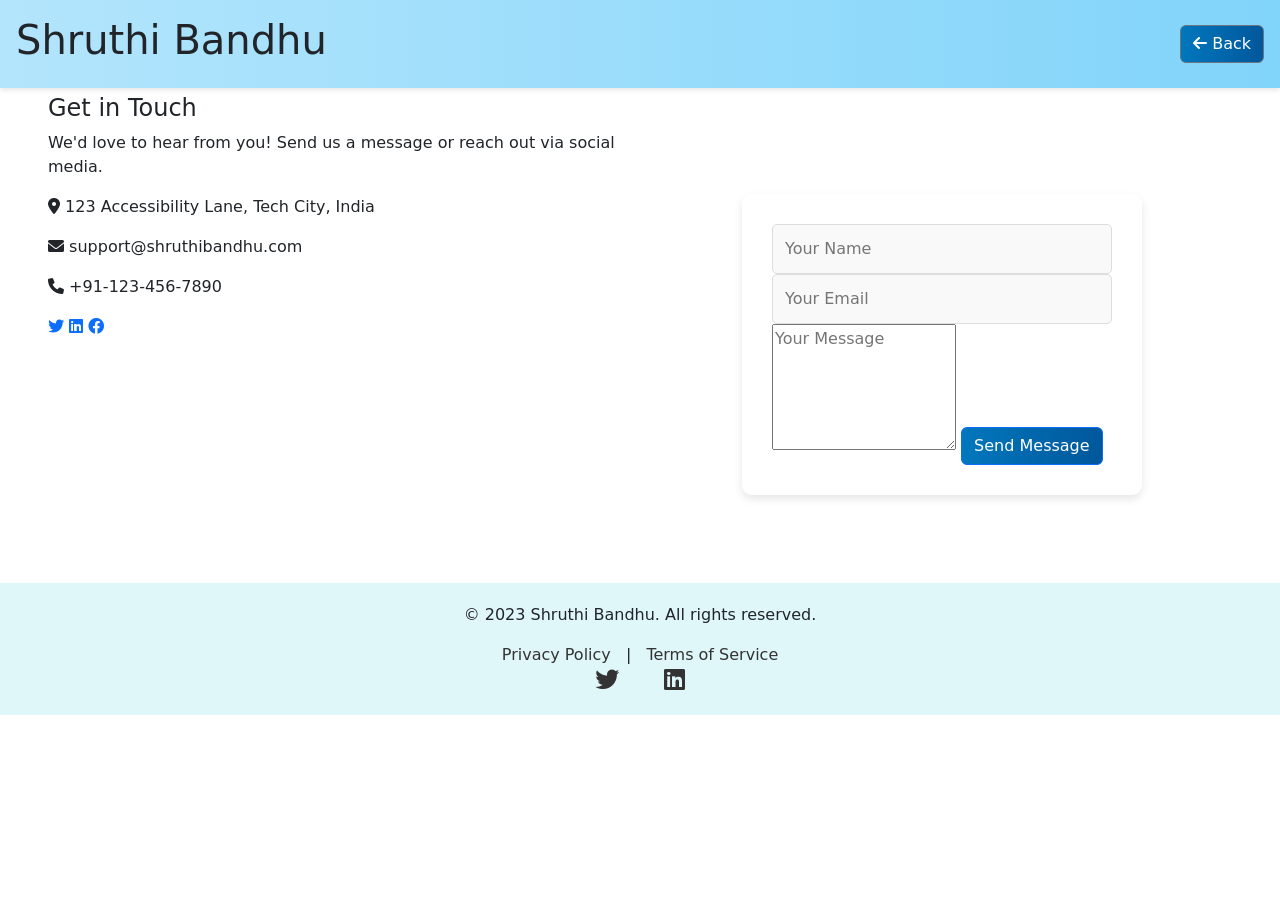
<file: contact.html>
<!DOCTYPE html>
<html lang="en">
<head>
    <meta charset="UTF-8">
    <meta name="viewport" content="width=device-width, initial-scale=1.0">
    <title>Contact - Shruthi Bandhu</title>
    <link rel="stylesheet" href="css/styles.css">
    <link href="https://cdn.jsdelivr.net/npm/bootstrap@5.3.0/dist/css/bootstrap.min.css" rel="stylesheet">
    <link rel="stylesheet" href="https://cdnjs.cloudflare.com/ajax/libs/font-awesome/6.0.0/css/all.min.css">
</head>
<body>
    <header class="d-flex justify-content-between align-items-center p-3">
        <h1>Shruthi Bandhu</h1>
        <button class="btn btn-secondary" onclick="window.location.href='index.html'"><i class="fas fa-arrow-left"></i> Back</button>
    </header>
    <div class="container-fluid p-5">
        <h2 class="text-center">Contact Us</h2>
        <div class="row">
            <div class="col-md-6">
                <h4>Get in Touch</h4>
                <p>We'd love to hear from you! Send us a message or reach out via social media.</p>
                <p><i class="fas fa-map-marker-alt"></i> 123 Accessibility Lane, Tech City, India</p>
                <p><i class="fas fa-envelope"></i> support@shruthibandhu.com</p>
                <p><i class="fas fa-phone"></i> +91-123-456-7890</p>
                <div class="social-icons">
                    <a href="#"><i class="fab fa-twitter"></i></a>
                    <a href="#"><i class="fab fa-linkedin"></i></a>
                    <a href="#"><i class="fab fa-facebook"></i></a>
                </div>
            </div>
            <div class="col-md-6">
                <form>
                    <input type="text" placeholder="Your Name" required>
                    <input type="email" placeholder="Your Email" required>
                    <textarea rows="5" placeholder="Your Message" required></textarea>
                    <button type="submit" class="btn btn-primary">Send Message</button>
                </form>
            </div>
        </div>
    </div>
    <footer>
        <p>&copy; 2023 Shruthi Bandhu. All rights reserved.</p>
        <a href="#" data-i18n="privacy">Privacy Policy</a> | <a href="#" data-i18n="terms">Terms of Service</a>
        <div class="social-icons">
            <a href="#"><i class="fab fa-twitter"></i></a>
            <a href="#"><i class="fab fa-linkedin"></i></a>
        </div>
    </footer>
    <script src="https://cdn.jsdelivr.net/npm/bootstrap@5.3.0/dist/js/bootstrap.bundle.min.js"></script>
    <div id="snackbar" style="
    visibility: hidden;
    min-width: 260px;
    background: #3b82f6;
    color: white;
    text-align: center;
    border-radius: 6px;
    padding: 14px;
    position: fixed;
    left: 50%;
    bottom: 24px;
    transform: translateX(-50%);
    font-size: 15px;
    z-index: 9999;
"
></div>

<script src="js/snackbar.js"></script>

</body>
</html>
</file>
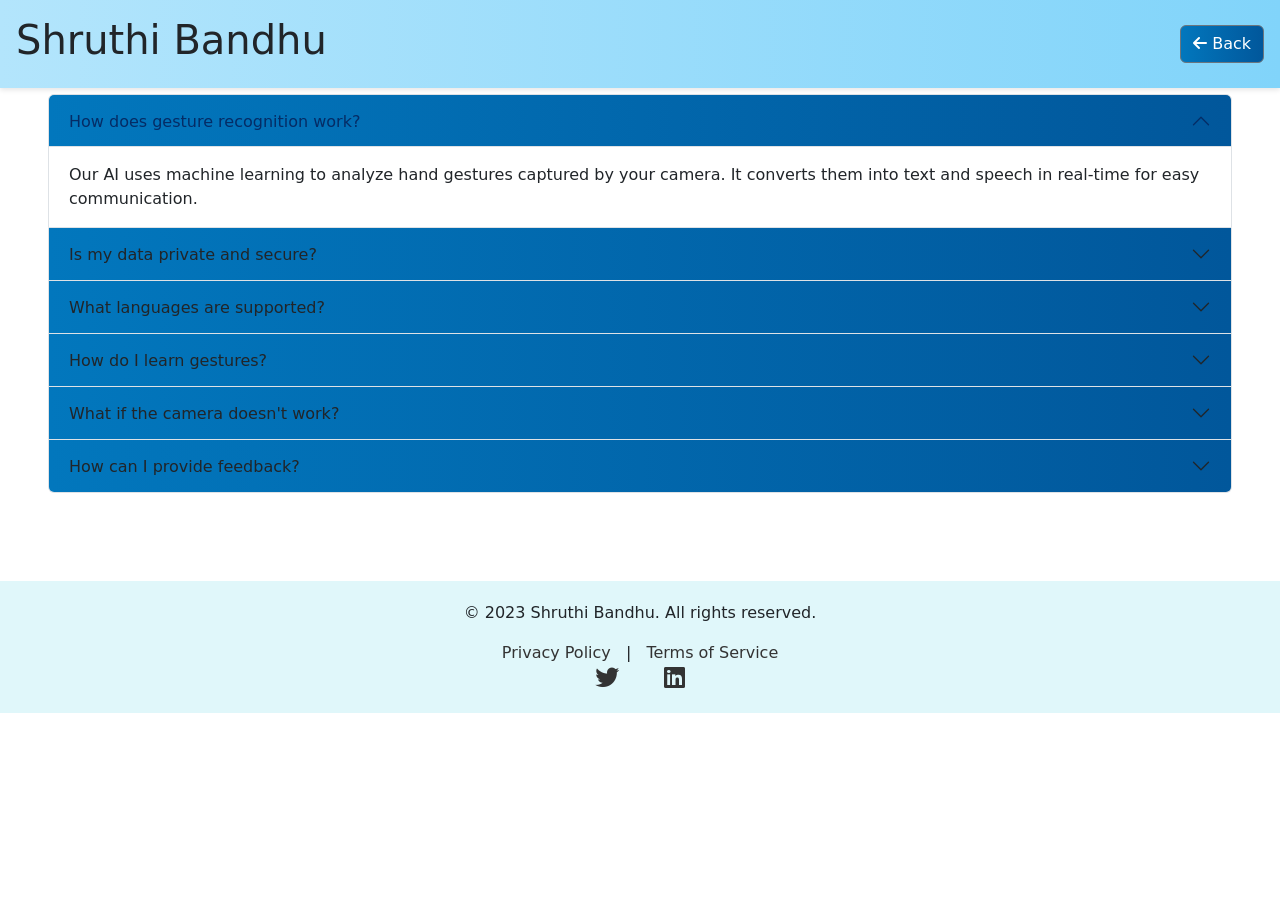
<file: faq.html>
<!DOCTYPE html>
<html lang="en">
<head>
    <meta charset="UTF-8">
    <meta name="viewport" content="width=device-width, initial-scale=1.0">
    <title>FAQ - Shruthi Bandhu</title>
    <link rel="stylesheet" href="css/styles.css">
    <link href="https://cdn.jsdelivr.net/npm/bootstrap@5.3.0/dist/css/bootstrap.min.css" rel="stylesheet">
    <link rel="stylesheet" href="https://cdnjs.cloudflare.com/ajax/libs/font-awesome/6.0.0/css/all.min.css">
</head>
<body>
    <header class="d-flex justify-content-between align-items-center p-3">
        <h1>Shruthi Bandhu</h1>
        <button class="btn btn-secondary" onclick="window.location.href='index.html'"><i class="fas fa-arrow-left"></i> Back</button>
    </header>
    <div class="container-fluid p-5">
        <h2 class="text-center">Frequently Asked Questions</h2>
        <div class="accordion" id="faqAccordion">
            <div class="accordion-item">
                <h2 class="accordion-header" id="headingOne">
                    <button class="accordion-button" type="button" data-bs-toggle="collapse" data-bs-target="#collapseOne" aria-expanded="true" aria-controls="collapseOne">
                        How does gesture recognition work?
                    </button>
                </h2>
                <div id="collapseOne" class="accordion-collapse collapse show" aria-labelledby="headingOne" data-bs-parent="#faqAccordion">
                    <div class="accordion-body">
                        Our AI uses machine learning to analyze hand gestures captured by your camera. It converts them into text and speech in real-time for easy communication.
                    </div>
                </div>
            </div>
            <div class="accordion-item">
                <h2 class="accordion-header" id="headingTwo">
                    <button class="accordion-button collapsed" type="button" data-bs-toggle="collapse" data-bs-target="#collapseTwo" aria-expanded="false" aria-controls="collapseTwo">
                        Is my data private and secure?
                    </button>
                </h2>
                <div id="collapseTwo" class="accordion-collapse collapse" aria-labelledby="headingTwo" data-bs-parent="#faqAccordion">
                    <div class="accordion-body">
                        Yes, we prioritize privacy. All data is processed locally on your device and not stored on our servers. We comply with data protection standards.
                    </div>
                </div>
            </div>
            <div class="accordion-item">
                <h2 class="accordion-header" id="headingThree">
                    <button class="accordion-button collapsed" type="button" data-bs-toggle="collapse" data-bs-target="#collapseThree" aria-expanded="false" aria-controls="collapseThree">
                        What languages are supported?
                    </button>
                </h2>
                <div id="collapseThree" class="accordion-collapse collapse" aria-labelledby="headingThree" data-bs-parent="#faqAccordion">
                    <div class="accordion-body">
                        Currently, we support English and Hindi. You can switch languages using the selector in the header.
                    </div>
                </div>
            </div>
            <div class="accordion-item">
                <h2 class="accordion-header" id="headingFour">
                    <button class="accordion-button collapsed" type="button" data-bs-toggle="collapse" data-bs-target="#collapseFour" aria-expanded="false" aria-controls="collapseFour">
                        How do I learn gestures?
                    </button>
                </h2>
                <div id="collapseFour" class="accordion-collapse collapse" aria-labelledby="headingFour" data-bs-parent="#faqAccordion">
                    <div class="accordion-body">
                        Visit the Learning page to watch video tutorials of gestures. Practice and use the Egocentric/Exocentric pages to test them.
                    </div>
                </div>
            </div>
            <div class="accordion-item">
                <h2 class="accordion-header" id="headingFive">
                    <button class="accordion-button collapsed" type="button" data-bs-toggle="collapse" data-bs-target="#collapseFive" aria-expanded="false" aria-controls="collapseFive">
                        What if the camera doesn't work?
                    </button>
                </h2>
                <div id="collapseFive" class="accordion-collapse collapse" aria-labelledby="headingFive" data-bs-parent="#faqAccordion">
                    <div class="accordion-body">
                        Ensure your browser allows camera access. Use Chrome or Firefox for best results. If issues persist, check your device settings.
                    </div>
                </div>
            </div>
            <div class="accordion-item">
                <h2 class="accordion-header" id="headingSix">
                    <button class="accordion-button collapsed" type="button" data-bs-toggle="collapse" data-bs-target="#collapseSix" aria-expanded="false" aria-controls="collapseSix">
                        How can I provide feedback?
                    </button>
                </h2>
                <div id="collapseSix" class="accordion-collapse collapse" aria-labelledby="headingSix" data-bs-parent="#faqAccordion">
                    <div class="accordion-body">
                        On the Learning page, click on a gesture and use the feedback modal to rate and comment. Your input helps us improve!
                    </div>
                </div>
            </div>
        </div>
    </div>
    <footer>
        <p>&copy; 2023 Shruthi Bandhu. All rights reserved.</p>
        <a href="#" data-i18n="privacy">Privacy Policy</a> | <a href="#" data-i18n="terms">Terms of Service</a>
        <div class="social-icons">
            <a href="#"><i class="fab fa-twitter"></i></a>
            <a href="#"><i class="fab fa-linkedin"></i></a>
        </div>
    </footer>
    <script src="https://cdn.jsdelivr.net/npm/bootstrap@5.3.0/dist/js/bootstrap.bundle.min.js"></script>
    <div id="snackbar" style="
    visibility: hidden;
    min-width: 260px;
    background: #3b82f6;
    color: white;
    text-align: center;
    border-radius: 6px;
    padding: 14px;
    position: fixed;
    left: 50%;
    bottom: 24px;
    transform: translateX(-50%);
    font-size: 15px;
    z-index: 9999;
"
></div>

<script src="js/snackbar.js"></script>

</body>
</html>
</file>
<file: css/styles.css>
/* Import Google Fonts for better typography */
@import url('https://fonts.googleapis.com/css2?family=Roboto:wght@300;400;500;700&display=swap');

/* CSS Variables for Dark Mode - Improved Colors */
:root {
    --bg-color: #f9f9f9;
    --text-color: #333;
    --header-bg: linear-gradient(90deg, #b3e5fc 0%, #81d4fa 100%);
    --card-bg: rgba(255, 255, 255, 0.9);
    --footer-bg: #e0f7fa;
}

[data-theme="dark"] {
    --bg-color: #1a1a1a;  /* Darker, less harsh background */
    --text-color: #e8e8e8;  /* Softer white text */
    --header-bg: linear-gradient(90deg, #2c3e50 0%, #34495e 100%);  /* Elegant dark blues */
    --card-bg: rgba(45, 45, 45, 0.9);  /* Subtle dark cards */
    --footer-bg: #2c2c2c;  /* Consistent dark footer */
}

/* Light-themed color palette with gradients and shadows */
body {
    font-family: 'Roboto', Arial, sans-serif;
    background: var(--bg-color);
    color: var(--text-color);
    margin: 0;
    padding: 0;
    animation: fadeIn 1s ease-in;
    transition: background 0.3s, color 0.3s;  /* Smoother transitions */
}

@keyframes fadeIn {
    from { opacity: 0; }
    to { opacity: 1; }
}

header {
    background: var(--header-bg);
    padding: 15px;
    display: flex;
    justify-content: space-between;
    align-items: center;
    box-shadow: 0 2px 5px rgba(0,0,0,0.1);
    position: fixed;
    top: 0;
    width: 100%;
    z-index: 1000;
}

/* --- UPDATED LOGO CSS --- */
.logo {
    height: 60px; /* Increased size to look better in header */
    width: auto;  /* Maintains aspect ratio */
    margin-right: 15px;
    object-fit: contain;
}

nav {
    display: flex;
    align-items: center;
}

nav a {
    color: var(--text-color);
    text-decoration: none;
    margin: 0 15px;
    transition: color 0.3s;
}

nav a:hover {
    color: #0277bd;
}

.dropdown {
    position: relative;
}

.dropdown-content {
    display: none;
    position: absolute;
    background: var(--card-bg);
    min-width: 160px;
    box-shadow: 0 8px 16px rgba(0,0,0,0.2);
    z-index: 1;
}

.dropdown:hover .dropdown-content {
    display: block;
}

.dropdown-content a {
    color: var(--text-color);
    padding: 12px 16px;
    text-decoration: none;
    display: block;
}

.dropdown-content a:hover {
    background: #f1f1f1;
}

[data-theme="dark"] .dropdown-content a:hover {
    background: #555;
}

#theme-toggle {
    background: none;
    border: none;
    color: var(--text-color);
    font-size: 1.2em;
    cursor: pointer;
    margin-left: 15px;
}

#lang-selector {
    margin-left: 15px;
}

.card {
    background: var(--card-bg);
    border: none;
    padding: 20px;
    margin: 10px;
    cursor: pointer;
    border-radius: 10px;
    box-shadow: 0 4px 8px rgba(0,0,0,0.1);
    transition: transform 0.3s ease, box-shadow 0.3s ease;
    text-align: center;
    position: relative;
    z-index: 2;
}

.card:hover {
    transform: translateY(-5px);
    box-shadow: 0 8px 16px rgba(0,0,0,0.2);
}

.card i {
    font-size: 2em;
    margin-bottom: 10px;
    color: #0277bd;
}

.container {
    display: flex;
    justify-content: center;
    align-items: center;
    min-height: 80vh;
    padding: 20px;
    background-image: url('../assets/images/home-image.jpg');
    background-size: cover;
    background-position: center -40%;
    background-attachment: fixed;
    background-color: #e0f7fa;
    position: relative;
    margin-top: 80px;
    flex-wrap: wrap;  /* Better mobile stacking */
}
/* Ensure cards are clickable above background */
.feature-card {
    position: relative;
    z-index: 5;
    cursor: pointer;
}
.container {
    pointer-events: auto;
}

.container::before {
    content: '';
    position: absolute;
    top: 0;
    left: 0;
    right: 0;
    bottom: 0;
    background: rgba(255, 255, 255, 0.1);
    z-index: 1;
}

[data-theme="dark"] .container::before {
    background: rgba(0, 0, 0, 0.3);
}

.camera-container {
    text-align: center;
    padding: 20px;
}

video {
    width: 100%;
    max-width: 400px;
    height: auto;
    border: 2px solid #ccc;
    border-radius: 10px;
    box-shadow: 0 4px 8px rgba(0,0,0,0.1);
}

#text-output {
    margin-top: 20px;
    font-size: 18px;
    background-color: var(--card-bg);
    padding: 15px;
    border-radius: 10px;
    border: 1px solid #ddd;
    box-shadow: 0 2px 5px rgba(0,0,0,0.1);
    animation: fadeIn 0.5s ease-in;  /* Smooth fade-in for output */
}

form {
    max-width: 400px;
    margin: 0 auto;
    background-color: var(--card-bg);
    padding: 30px;
    border-radius: 10px;
    box-shadow: 0 4px 8px rgba(0,0,0,0.1);
    margin-top: 100px;  /* Added margin to avoid header overlap */
}

input, select {
    width: 100%;
    padding: 12px;
    margin: 10px 0;
    border: 1px solid #ddd;
    border-radius: 5px;
    transition: border-color 0.3s ease;
    background: var(--bg-color);
    color: var(--text-color);
}

input:focus, select:focus {
    border-color: #0277bd;
    outline: none;
}

button {
    background: linear-gradient(90deg, #0277bd 0%, #01579b 100%);
    color: #fff;
    border: none;
    padding: 12px 20px;
    margin: 10px 0;
    cursor: pointer;
    border-radius: 5px;
    transition: background 0.3s ease, transform 0.3s ease;
}

button:hover {
    background: linear-gradient(90deg, #01579b 0%, #0277bd 100%);
    transform: scale(1.05);
}

.video-list {
    display: flex;
    flex-wrap: wrap;
    gap: 20px;
    justify-content: center;
    padding: 20px;
}

.video-list div {
    background: var(--card-bg);
    padding: 15px;
    border-radius: 10px;
    box-shadow: 0 4px 8px rgba(0,0,0,0.1);
    text-align: center;
    width: 300px;
}

.gesture-list {
    list-style: none;
    padding: 0;
    display: flex;
    flex-wrap: wrap;
    justify-content: center;
    gap: 15px;
    margin-top: 120px;  /* Added margin to avoid header overlap */
}

.gesture-list li {
    background: var(--card-bg);
    padding: 15px;
    border-radius: 10px;
    cursor: pointer;
    transition: background 0.3s ease;
    box-shadow: 0 2px 5px rgba(0,0,0,0.1);
}

.gesture-list li:hover {
    background: #b3e5fc;
}

#video-display {
    margin-top: 30px;
    text-align: center;
}

#feedback-modal {
    display: none;
    position: fixed;
    z-index: 1000;
    left: 0;
    top: 0;
    width: 100%;
    height: 100%;
    background: rgba(0,0,0,0.5);
    justify-content: center;
    align-items: center;
}

.modal-content {
    background: var(--card-bg);
    padding: 20px;
    border-radius: 10px;
    width: 400px;
    text-align: center;
}

.star-rating {
    display: flex;
    justify-content: center;
    margin: 10px 0;
}

.star {
    font-size: 2em;
    color: #ddd;
    cursor: pointer;
}

.star.selected {
    color: #ffd700;
}

footer {
    background: var(--footer-bg);
    padding: 20px;
    text-align: center;
    margin-top: 40px;
}

footer a {
    color: var(--text-color);
    margin: 0 10px;
    text-decoration: none;
}

footer .social-icons i {
    font-size: 1.5em;
    margin: 0 10px;
}

/* Loading spinner */
.spinner {
    border: 4px solid #f3f3f3;
    border-top: 4px solid #0277bd;
    border-radius: 50%;
    width: 40px;
    height: 40px;
    animation: spin 1s linear infinite;
    margin: 20px auto;
}

@keyframes spin {
    0% { transform: rotate(0deg); }
    100% { transform: rotate(360deg); }
}

/* Responsive design */
@media (max-width: 768px) {
    .container {
        flex-direction: column;
        text-align: center;
    }
    .card {
        width: 100%;
        max-width: 300px;
    }
    header {
        flex-direction: column;
        text-align: center;
    }
    nav {
        margin-top: 10px;
    }
}

/* New responsive tweaks for updated elements */
.gesture-card {
    max-width: 300px;
    margin: auto;
    transition: transform 0.3s;
}

.gesture-card:hover {
    transform: scale(1.05);
}

.category-tabs {
    margin-bottom: 20px;
}

@media (max-width: 768px) {
    .gesture-card {
        max-width: 100%;
    }
    .category-tabs {
        flex-direction: column;
    }
    .self-view-label {
        font-size: 12px;
    }
    .group-mode-toggle {
        font-size: 14px;
    }
}
</file>
